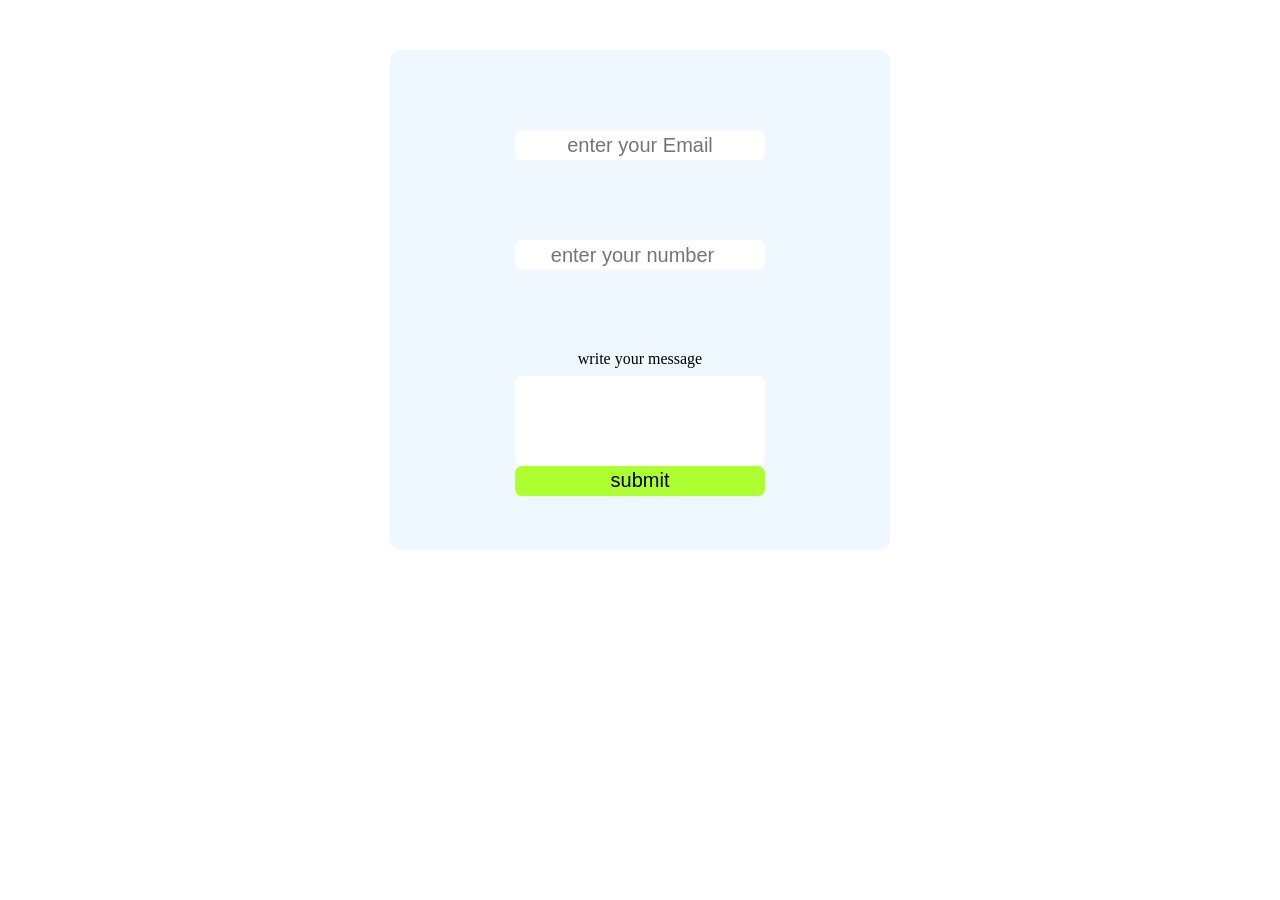
<file: contact.html>
<!DOCTYPE html>
<html lang="en">
<head>
    <meta charset="UTF-8">
    <meta name="viewport" content="width=device-width, initial-scale=1.0">
    <title>contact portion</title>
    <link rel="stylesheet" href="contact.css">
</head>
<body>
    <form action="">
  
        <div>
            <input type="email" placeholder="enter your Email" required>
        </div>
        <div>
            <input type="number" placeholder="enter your number" required>
        </div>
        <div>
           <label for="">
            <p>write your message</p>
            <input id="s" type="text">
            <input id="sub"  type="submit" value="submit">

           </label></div>
           
        
  
</form>
</body>
</html>
</file>
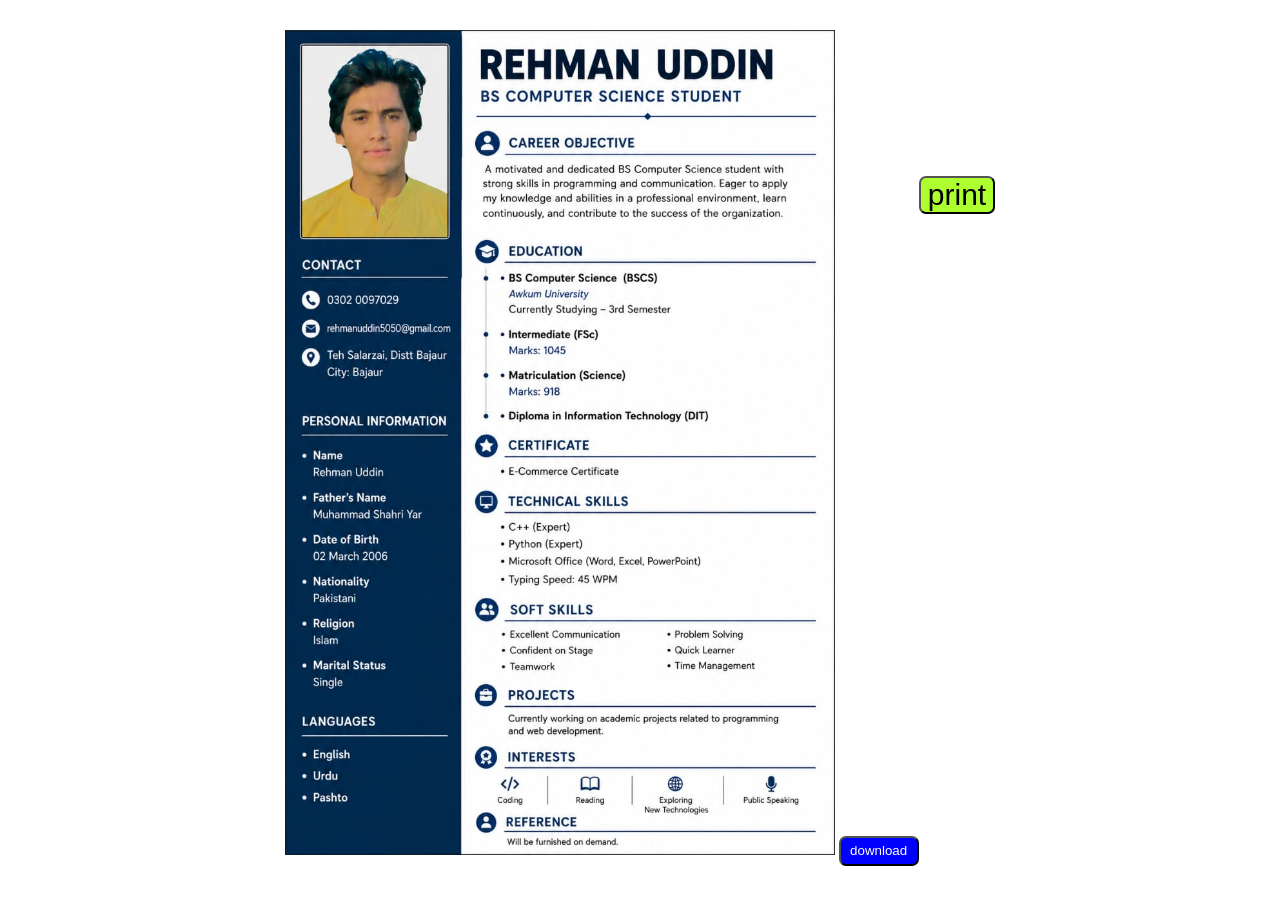
<file: cv.html>
<!DOCTYPE html>
<html lang="en">
<head>
    <meta charset="UTF-8">
    <meta name="viewport" content="width=device-width, initial-scale=1.0">
    <title>profesional CV </title>
    <link rel="stylesheet" href="cv.css">
</head>
<body>
    <div class="p-cv">
       
        <img src="cv.png.jpeg" alt="">
        <button id="btn">download</button>
      
    </div>
    <button id="button">print</button>
    
</body>
</html>
</file>
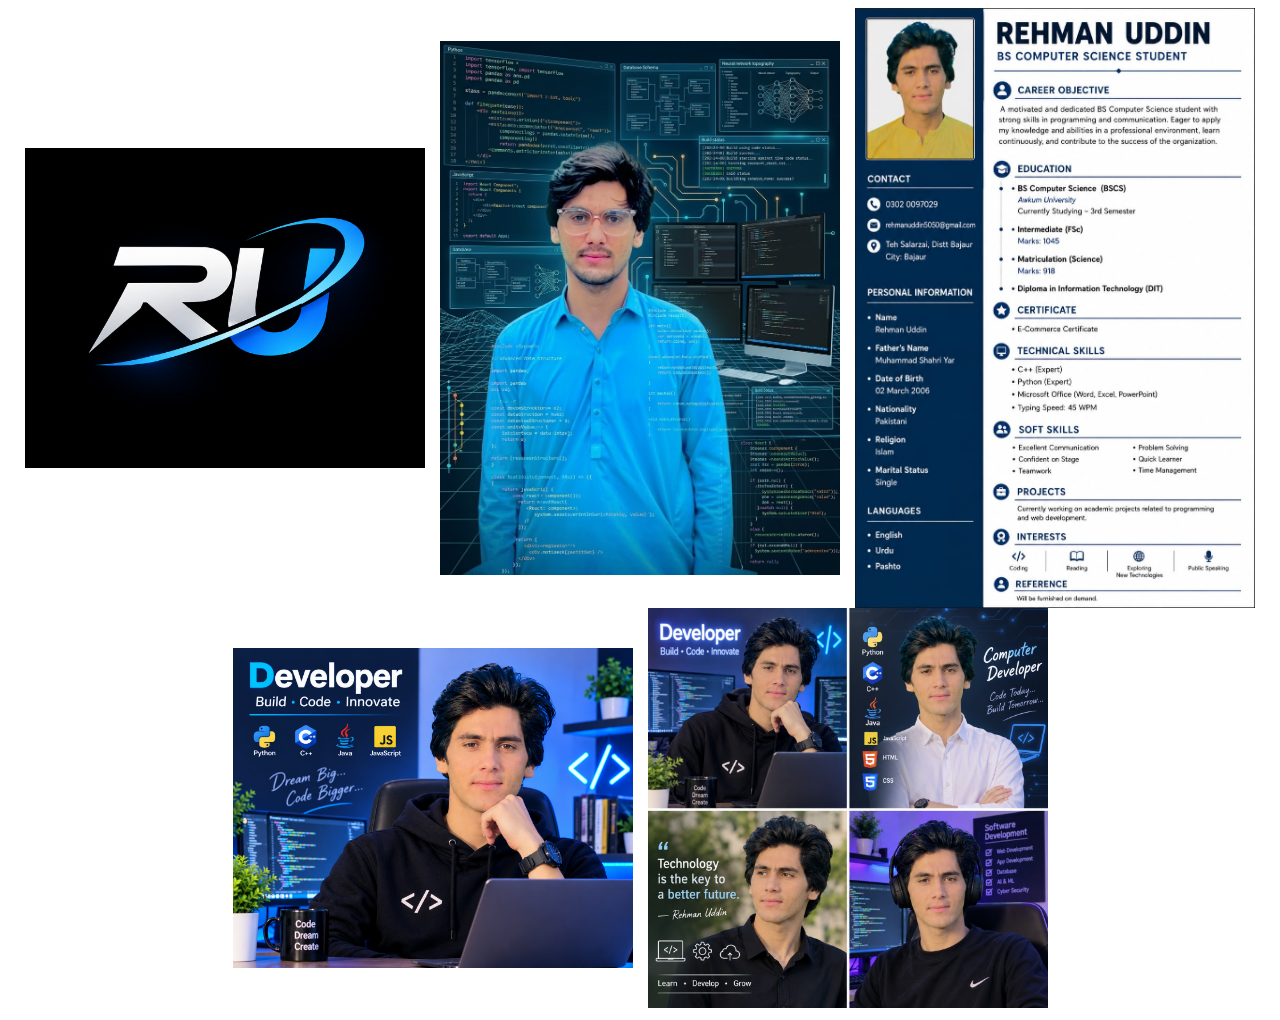
<file: l.html>
<!DOCTYPE html>
<html lang="en">
<head>
    <meta charset="UTF-8">
    <meta name="viewport" content="width=device-width, initial-scale=1.0">
    <title>picture</title>
    <link rel="stylesheet" href="ru.css">
</head>
<body>
    <div id="yes"><img src="logo.png.png" alt="">
        <img src="rehman.png.jpeg" alt="">
        <img src="cv.png.jpeg" alt="">
        </div>
    <div class="picture">
        <div><img src="dev.png.png" alt=""></div>
   
    <div><img src="four.png.png" alt=""></div>
    
   

</div>

    
</body>
</html>
</file>
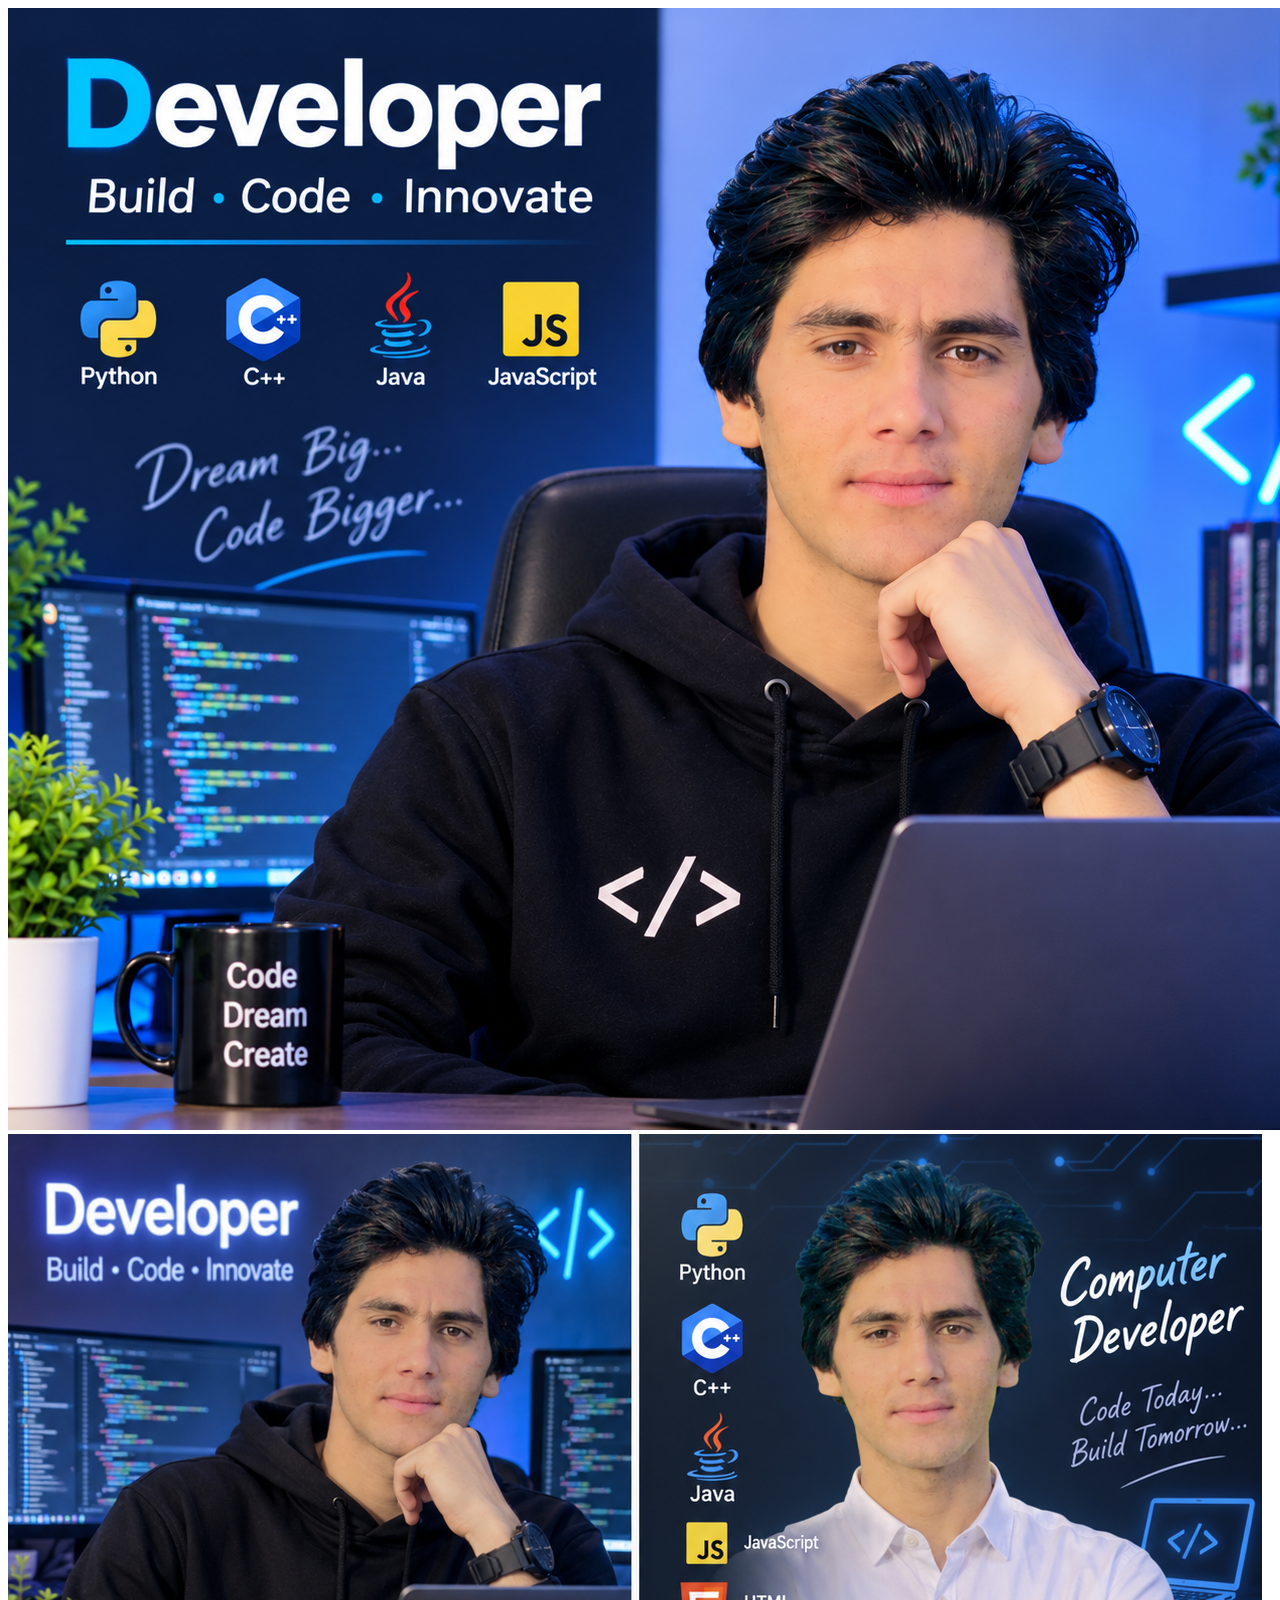
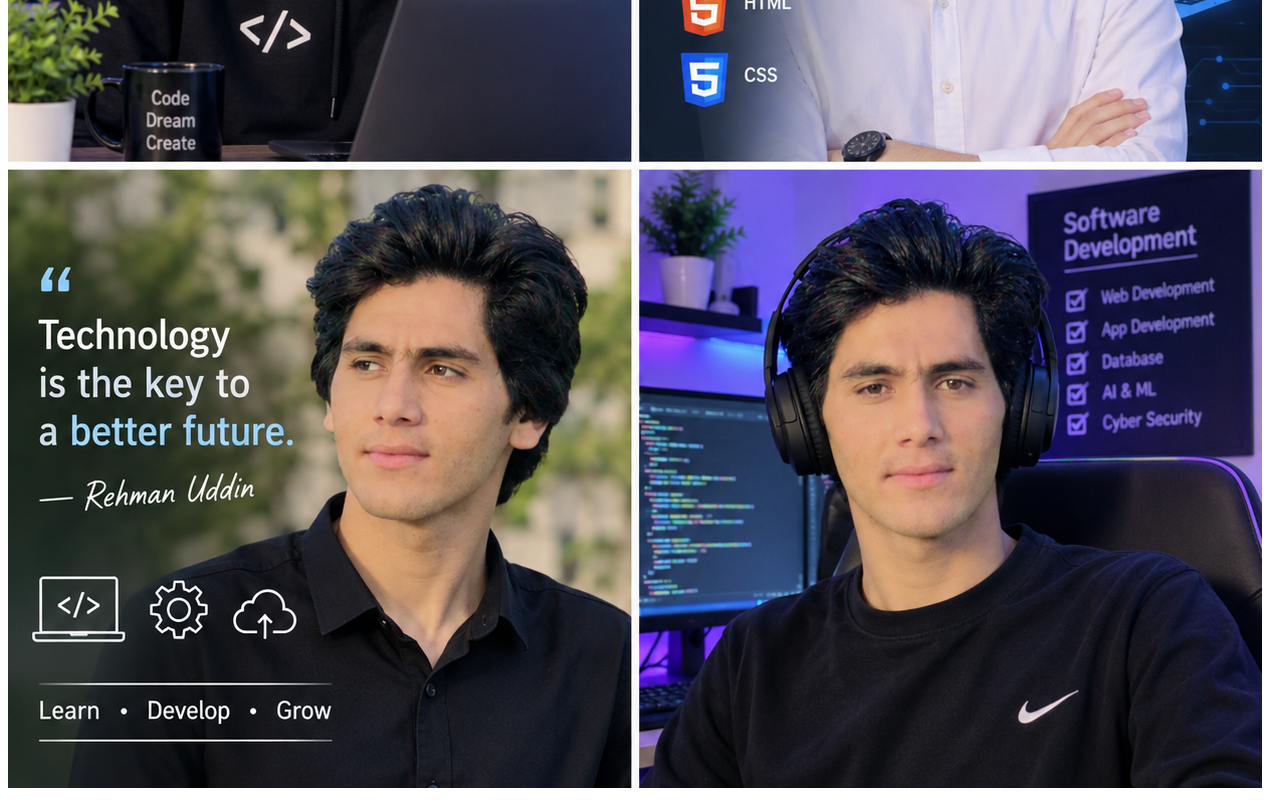
<file: ru.html>
<!DOCTYPE html>
<html lang="en">
<head>
    <meta charset="UTF-8">
    <meta name="viewport" content="width=device-width, initial-scale=1.0">
    <title>picture section</title>
</head>
<body>
    <div class="picture">
        <div><img src="dev.png.png" alt=""></div>
    </div>
    <div><img src="four.png.png" alt=""></div>
    
</body>
</html>
</file>
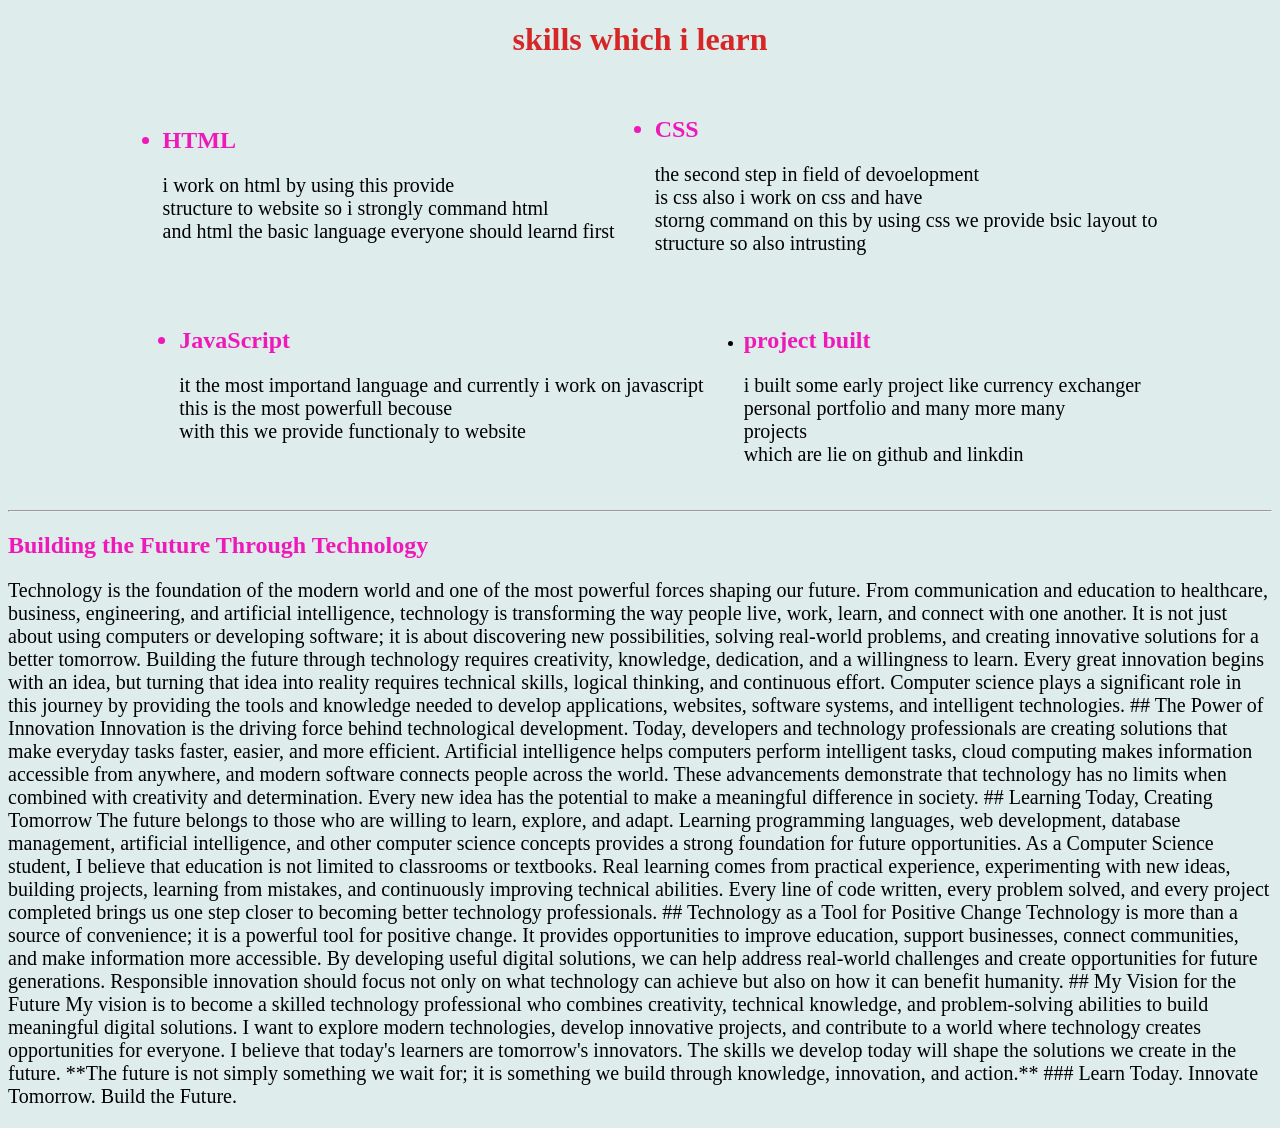
<file: skills.html>
<!DOCTYPE html>
<html lang="en">
<head>
    <meta charset="UTF-8">
    <meta name="viewport" content="width=device-width, initial-scale=1.0">
    <title>skills</title>
    <link rel="stylesheet" href="skills.css">
</head>
<body>
    <h1>skills which i learn</h1>
    <div>
   
    <ul><h2><li>HTML</li></h2>
        <p>i work on html by using this provide <br>
        structure to website so i strongly command html <br>
    and html the basic language everyone should learnd first </p>
    </ul>
    
    <ul> <h2><li>CSS</li></h2>
        <p>the second step in field of devoelopment<br> is css 
        also i work on css and have<br> storng command on this 
    by using css we provide bsic layout to<br> structure 
so also intrusting</p></ul>

<ul><h2><li>JavaScript</li></h2>
   <p> it the most importand language and currently i work on javascript <br>
    this is the most powerfull becouse <br>
with this we provide functionaly to website<br> <br>
 </p>

</ul>
   
    
    <ul><li><h2>project built</li></h2>
        <p>i built some early project like currency exchanger <br>
            personal portfolio and many more many <br>projects
            <br>which are lie on github and linkdin <br></p>
         
    </ul>
</div><hr>
<h2>Building the Future Through Technology</h2>
<p>

    Technology is the foundation of the modern world and one of the most powerful forces shaping our future. From communication and education to healthcare, business, engineering, and artificial intelligence, technology is transforming the way people live, work, learn, and connect with one another. It is not just about using computers or developing software; it is about discovering new possibilities, solving real-world problems, and creating innovative solutions for a better tomorrow.
    
    Building the future through technology requires creativity, knowledge, dedication, and a willingness to learn. Every great innovation begins with an idea, but turning that idea into reality requires technical skills, logical thinking, and continuous effort. Computer science plays a significant role in this journey by providing the tools and knowledge needed to develop applications, websites, software systems, and intelligent technologies.
    
    ## The Power of Innovation
    
    Innovation is the driving force behind technological development. Today, developers and technology professionals are creating solutions that make everyday tasks faster, easier, and more efficient. Artificial intelligence helps computers perform intelligent tasks, cloud computing makes information accessible from anywhere, and modern software connects people across the world.
    
    These advancements demonstrate that technology has no limits when combined with creativity and determination. Every new idea has the potential to make a meaningful difference in society.
    
    ## Learning Today, Creating Tomorrow
    
    The future belongs to those who are willing to learn, explore, and adapt. Learning programming languages, web development, database management, artificial intelligence, and other computer science concepts provides a strong foundation for future opportunities.
    
    As a Computer Science student, I believe that education is not limited to classrooms or textbooks. Real learning comes from practical experience, experimenting with new ideas, building projects, learning from mistakes, and continuously improving technical abilities.
    
    Every line of code written, every problem solved, and every project completed brings us one step closer to becoming better technology professionals.
    
    ## Technology as a Tool for Positive Change
    
    Technology is more than a source of convenience; it is a powerful tool for positive change. It provides opportunities to improve education, support businesses, connect communities, and make information more accessible.
    
    By developing useful digital solutions, we can help address real-world challenges and create opportunities for future generations. Responsible innovation should focus not only on what technology can achieve but also on how it can benefit humanity.
    
    ## My Vision for the Future
    
    My vision is to become a skilled technology professional who combines creativity, technical knowledge, and problem-solving abilities to build meaningful digital solutions. I want to explore modern technologies, develop innovative projects, and contribute to a world where technology creates opportunities for everyone.
    
    I believe that today's learners are tomorrow's innovators. The skills we develop today will shape the solutions we create in the future.
    
    **The future is not simply something we wait for; it is something we build through knowledge, innovation, and action.**
    
    ### Learn Today. Innovate Tomorrow. Build the Future.</p>
</body>
</html>
</file>
<file: contact.css>
*{
    padding: 0;
    margin: 0;
}#s{
    padding-bottom: 90px;
}
#sub{
    font-size: 20px;
  height: 30px;
    background-color: greenyellow;
}
body{
    display: flex;
    justify-content: center;
    align-items: center;
    text-align: center;
}input{
    color: black;
    width:50%;
    height: 20px;
    text-align: center;
    background-color:white;
    height: 30px;
    border-radius: 7px;
    border: none;
    outline: none;
    font-size: 20px;
    
}div{
   padding-top: 80px;
}
form{
    
    justify-content: center;
    align-items: center;
    text-align: center;
    background-color: aliceblue;
    width: 500px;
    height: 500px;
    margin-top: 50px;
    box-shadow: rgb(194, 60, 60);
    border-radius: 10px;
    border: none;
    outline: none;
}

/* --- MOBILE FIX --- */
* { box-sizing: border-box; }
img { max-width: 100%; height: auto; }

@media (max-width: 768px) {
  body { padding: 10px; }
  h1 { font-size: 26px !important; text-align: center; }
  p, li { font-size: 16px !important; }
  div, form {
    width: 100% !important;
    flex-direction: column !important;
  }
  input, textarea, button {
    width: 100% !important;
  }
}
</file>
<file: cv.css>
*{
    margin: 0;
    padding: 0;
}
body{
    justify-content: center;
    text-align: center;
    align-items: center;
    display: flex;
    
}
div{
    margin-top: 30px;
    justify-content: center;
    align-items: center;
    text-align: center;
   
    
}
img{
    width: 550px;
    height: 550px;
}
#button{
    font-size: 30px;
    width: 6%;
    margin-bottom: 475px;
    border-radius: 7px;
   cursor: pointer;
    
    background-color: greenyellow;
}
#btn{
    cursor: pointer;
    width: 80px;
    height: 30px;
    background-color: blue;
    border-radius: 7px;
    color: white;
}
/* --- MOBILE FIX --- */
* { box-sizing: border-box; }
img { max-width: 100%; height: auto; }

@media (max-width: 768px) {
  body { padding: 10px; }
  h1 { font-size: 26px !important; text-align: center; }
  p, li { font-size: 16px !important; }
  div, form {
    width: 100% !important;
    flex-direction: column !important;
  }
  input, textarea, button {
    width: 100% !important;
  }
}
</file>
<file: ru.css>
.picture{
    display: flex;
    justify-content: center;
    align-items: center;
}
#yes{
    display: flex;
    justify-content: center;
    align-items: center;
}


/* --- MOBILE FIX - ru --- */
* { box-sizing: border-box; }
.picture, #yes {
  display: flex;
  flex-wrap: wrap;
  justify-content: center;
  gap: 15px;
  width: 100%;
}
.picture img, #yes img {
  width: 100% !important;
  max-width: 400px;
  height: auto !important;
}

@media (max-width: 768px) {
  .picture, #yes {
    flex-direction: column;
    align-items: center;
  }
  .picture img, #yes img {
    max-width: 90%;
  }
  h1 { font-size: 26px !important; text-align: center; }
}
</file>
<file: skills.css>
body{
    background-color: rgb(222, 236, 236);
    
    
}h1{
    justify-content: center;
    text-align: center;
    align-items: center;
    color: rgb(214, 38, 38);
}p{
    font-size: 20px;
}
h2{
    color: rgb(239, 24, 185);
}
div{
    display: flex;
    
    justify-content: center;
    
    align-items: center;
    
}



/* --- MOBILE FIX - skills --- */
* { box-sizing: border-box; }
div {
  flex-wrap: wrap;
}

@media (max-width: 768px) {
  div {
    flex-direction: column !important;
    align-items: center;
    text-align: center;
  }
  h1 { font-size: 26px !important; }
  p { font-size: 16px !important; }
}
</file>
